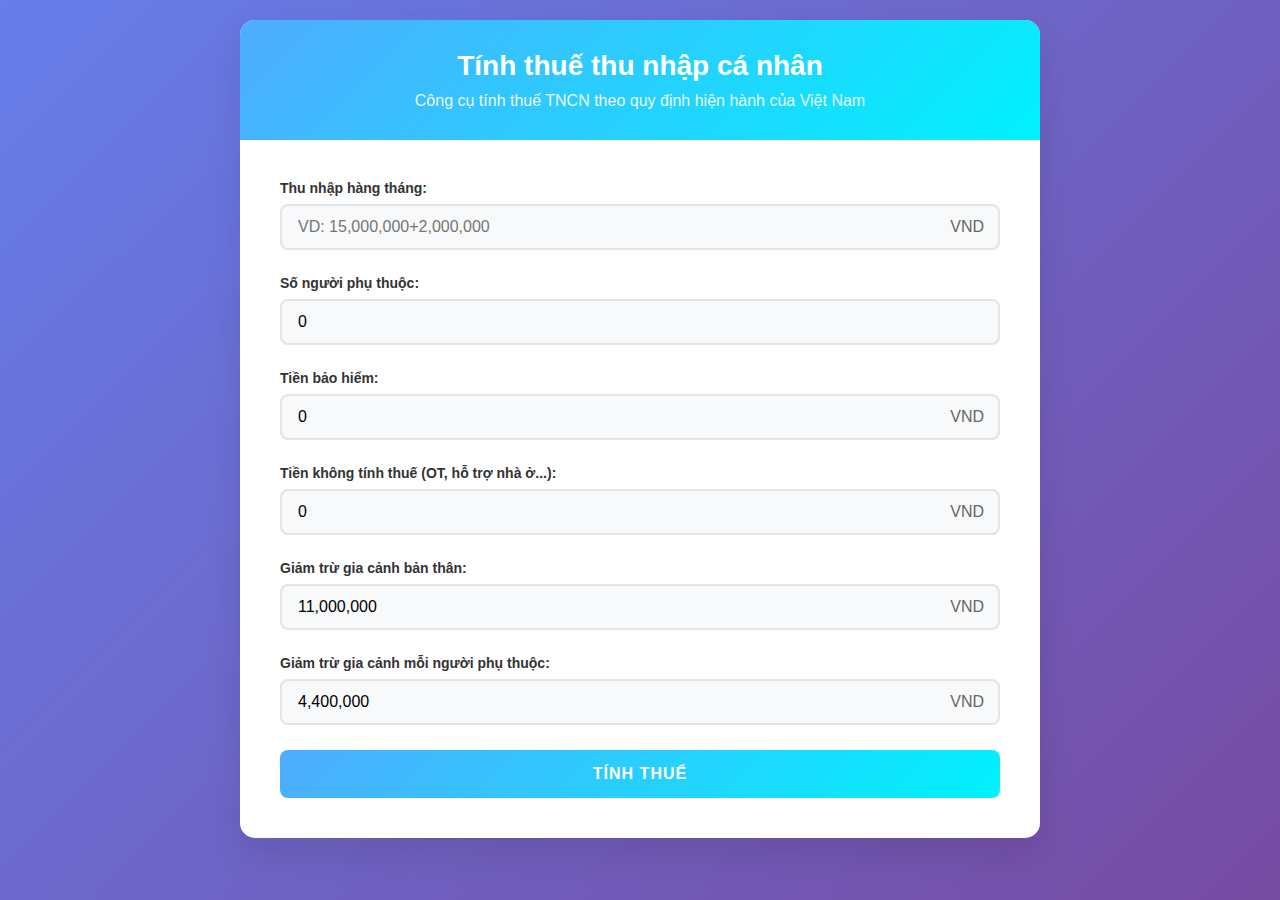
<file: index.html>
<!DOCTYPE html>
<html lang="vi">
<head>
    <meta charset="UTF-8">
    <meta name="viewport" content="width=device-width, initial-scale=1.0">
    <title>Tính thuế TNCN Việt Nam</title>
    <link rel="stylesheet" href="styles.css">
</head>
<body>
    <div class="container">
        <div class="header">
            <h2>Tính thuế thu nhập cá nhân</h2>
            <p>Công cụ tính thuế TNCN theo quy định hiện hành của Việt Nam</p>
        </div>
        
        <div class="form-container">
            <form id="taxForm" onsubmit="return false;">
                <div class="form-group">
                    <label for="thuNhap">Thu nhập hàng tháng:</label>
                    <div class="input-group">
                        <input type="text" id="thuNhap" placeholder="VD: 15,000,000+2,000,000" oninput="formatNumberInput(this)">
                    </div>
                </div>
                
                <div class="form-group">
                    <label for="phuThuoc">Số người phụ thuộc:</label>
                    <input type="text" id="phuThuoc" value="0" oninput="formatNumberInput(this)">
                </div>
                
                <div class="form-group">
                    <label for="baoHiem">Tiền bảo hiểm:</label>
                    <div class="input-group">
                        <input type="text" id="baoHiem" value="0" oninput="formatNumberInput(this)">
                    </div>
                </div>
                
                <div class="form-group">
                    <label for="khongTinhThue">Tiền không tính thuế (OT, hỗ trợ nhà ở...):</label>
                    <div class="input-group">
                        <input type="text" id="khongTinhThue" value="0" oninput="formatNumberInput(this)">
                    </div>
                </div>
                
                <div class="form-group">
                    <label for="giamTruBanThan">Giảm trừ gia cảnh bản thân:</label>
                    <div class="input-group">
                        <input type="text" id="giamTruBanThan" value="11,000,000" oninput="formatNumberInput(this)">
                    </div>
                </div>
                
                <div class="form-group">
                    <label for="giamTruPhuThuoc">Giảm trừ gia cảnh mỗi người phụ thuộc:</label>
                    <div class="input-group">
                        <input type="text" id="giamTruPhuThuoc" value="4,400,000" oninput="formatNumberInput(this)">
                    </div>
                </div>
                
                <button type="button" class="btn-calculate" onclick="tinhThue()">Tính thuế</button>
            </form>
            
            <div class="result" id="result" style="display: none;"></div>
        </div>
    </div>

    <script src="script.js"></script>
</body>
</html>
</file>
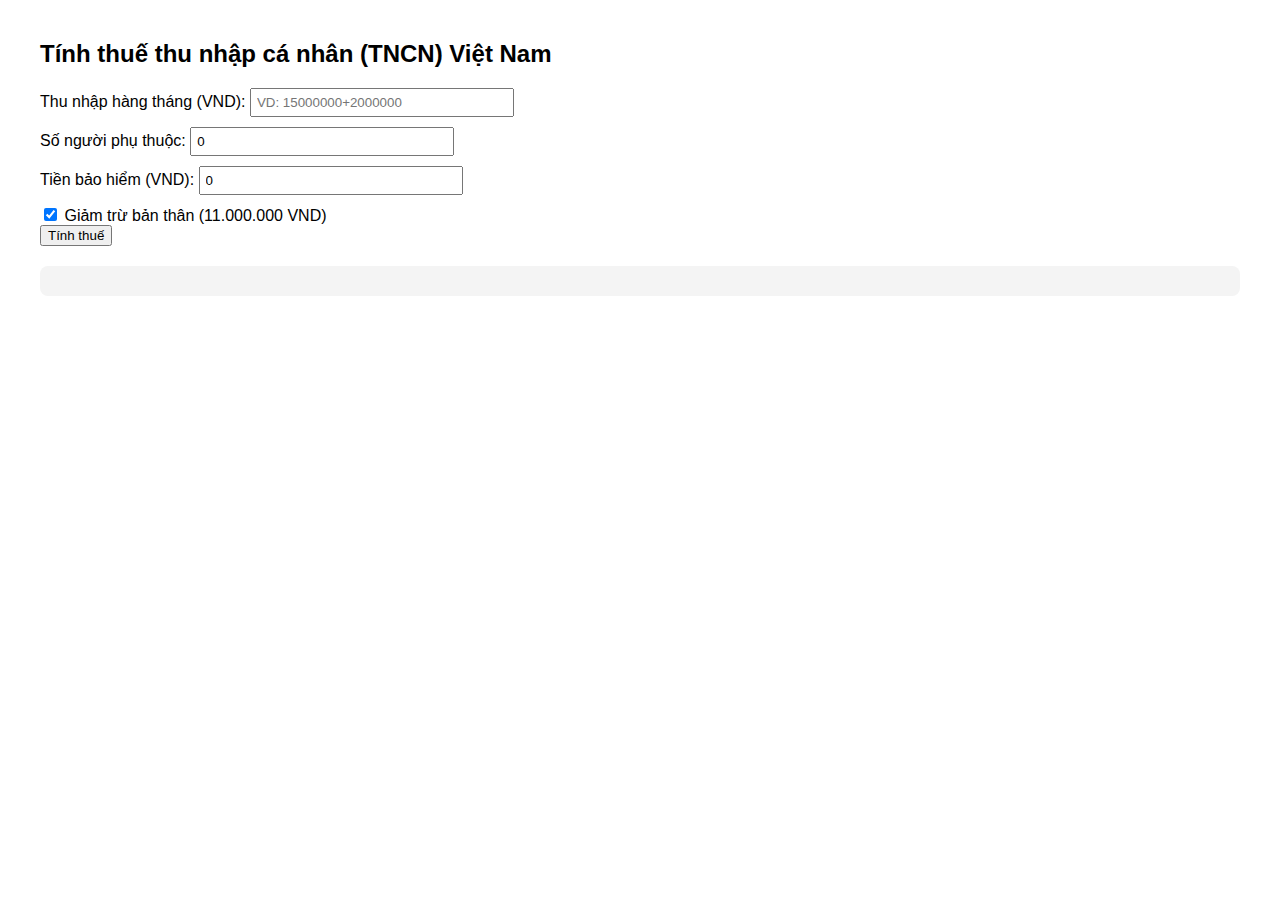
<file: Index.html>
<!DOCTYPE html>
<html lang="vi">
<head>
    <meta charset="UTF-8">
    <title>Tính thuế TNCN Việt Nam</title>
    <style>
        body { font-family: Arial, sans-serif; margin: 40px; }
        label { display: block; margin-top: 10px; }
        input[type="text"], input[type="number"] { width: 250px; padding: 5px; }
        .result { margin-top: 20px; background: #f4f4f4; padding: 15px; border-radius: 8px; }
        .bac { margin-left: 20px; }
    </style>
</head>
<body>
    <h2>Tính thuế thu nhập cá nhân (TNCN) Việt Nam</h2>
    <form id="taxForm" onsubmit="return false;">
        <label>Thu nhập hàng tháng (VND):
            <input type="text" id="thuNhap" placeholder="VD: 15000000+2000000">
        </label>
        <label>Số người phụ thuộc:
            <input type="text" id="phuThuoc" value="0">
        </label>
        <label>Tiền bảo hiểm (VND):
            <input type="text" id="baoHiem" value="0">
        </label>
        <label>
            <input type="checkbox" id="giamTruBanThan" checked>
            Giảm trừ bản thân (11.000.000 VND)
        </label>
        <button onclick="tinhThue()">Tính thuế</button>
    </form>
    <div class="result" id="result"></div>

    <script>
    function safeEval(expr) {
        // Chỉ cho phép số, toán tử cơ bản, dấu ngoặc, khoảng trắng
        if (/^[\d+\-*/().\s]+$/.test(expr)) {
            try {
                // eslint-disable-next-line no-eval
                return eval(expr);
            } catch {
                throw "Biểu thức không hợp lệ!";
            }
        }
        throw "Biểu thức không hợp lệ!";
    }

    function tinhThueTNCN(thuNhap, giamTruBanThan, soNguoiPhuThuoc, baoHiem) {
        const giamTruBanThanVal = giamTruBanThan ? 11000000 : 0;
        const giamTruPhuThuoc = soNguoiPhuThuoc * 4400000;
        const giamTruBaoHiem = baoHiem;

        const thuNhapChiuThue = thuNhap - giamTruBanThanVal - giamTruPhuThuoc - giamTruBaoHiem;
        if (thuNhapChiuThue <= 0) {
            return {
                tongThue: 0,
                chiTietBac: [],
                soThuePhaiNop: 0,
                thuNhapConLai: thuNhap
            };
        }

        const bacThue = [
            [5000000, 0.05],
            [10000000, 0.10],
            [18000000, 0.15],
            [32000000, 0.20],
            [52000000, 0.25],
            [80000000, 0.30],
            [Infinity, 0.35]
        ];

        let thue = 0;
        let thuNhapConLai = thuNhapChiuThue;
        let mucDuoi = 0;
        let chiTietBac = [];

        for (let i = 0; i < bacThue.length; i++) {
            const [mucTren, tyLe] = bacThue[i];
            if (thuNhapConLai > 0) {
                const mucTinhThue = Math.min(thuNhapConLai, mucTren - mucDuoi);
                const thueBac = mucTinhThue * tyLe;
                chiTietBac.push({
                    mucDuoi: mucDuoi + 1,
                    mucTren: mucTren,
                    tyLe: tyLe,
                    thuNhapBac: mucTinhThue,
                    thueBac: Math.round(thueBac)
                });
                thue += thueBac;
                thuNhapConLai -= mucTinhThue;
                mucDuoi = mucTren;
            } else {
                break;
            }
        }

        const soThuePhaiNop = Math.round(thue);
        const thuNhapConLaiSauThue = thuNhap - soThuePhaiNop;

        return {
            tongThue: soThuePhaiNop,
            chiTietBac: chiTietBac,
            soThuePhaiNop: soThuePhaiNop,
            thuNhapConLai: thuNhapConLaiSauThue
        };
    }

    function formatVND(num) {
        return num.toLocaleString('vi-VN');
    }

    function tinhThue() {
        const resultDiv = document.getElementById('result');
        try {
            const thuNhap = safeEval(document.getElementById('thuNhap').value);
            const baoHiem = safeEval(document.getElementById('baoHiem').value);
            const soPhuThuoc = safeEval(document.getElementById('phuThuoc').value);
            const giamTruBanThan = document.getElementById('giamTruBanThan').checked;

            const ketQua = tinhThueTNCN(
                thuNhap,
                giamTruBanThan,
                Number(soPhuThuoc),
                baoHiem
            );

            let msg = `<b>Tổng số thuế theo lũy tiến:</b> ${formatVND(ketQua.tongThue)} VND<br>`;
            msg += `<b>Thuế thành phần theo từng bậc:</b><br>`;
            ketQua.chiTietBac.forEach((bac, idx) => {
                msg += `<div class="bac">Bậc ${idx + 1}: ${formatVND(bac.mucDuoi)} - ${formatVND(bac.mucTren)} VND, `
                    + `Thu nhập tính thuế: ${formatVND(bac.thuNhapBac)} VND, `
                    + `Thuế: ${formatVND(bac.thueBac)} VND</div>`;
            });
            msg += `<b>Số thuế phải nộp:</b> ${formatVND(ketQua.soThuePhaiNop)} VND<br>`;
            msg += `<b>Số tiền còn lại sau thuế:</b> ${formatVND(ketQua.thuNhapConLai)} VND`;
            resultDiv.innerHTML = msg;
        } catch (e) {
            resultDiv.innerHTML = `<span style="color:red;">Lỗi: Vui lòng nhập đúng định dạng số hoặc phép tính!</span>`;
        }
    }
    </script>
</body>
</html>
</file>
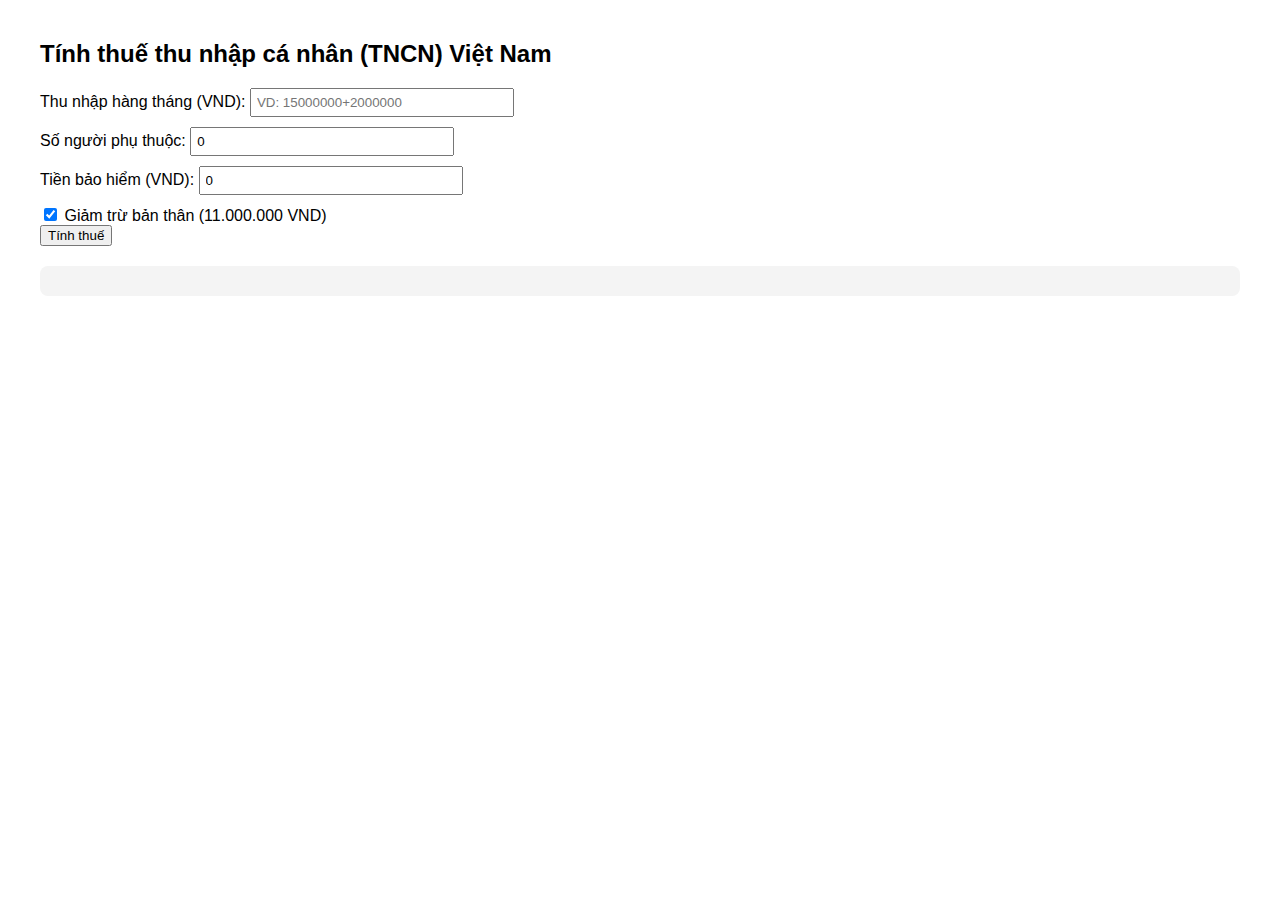
<file: ThueTNCN.html>
<!DOCTYPE html>
<html lang="vi">
<head>
    <meta charset="UTF-8">
    <title>Tính thuế TNCN Việt Nam</title>
    <style>
        body { font-family: Arial, sans-serif; margin: 40px; }
        label { display: block; margin-top: 10px; }
        input[type="text"], input[type="number"] { width: 250px; padding: 5px; }
        .result { margin-top: 20px; background: #f4f4f4; padding: 15px; border-radius: 8px; }
        .bac { margin-left: 20px; }
    </style>
</head>
<body>
    <h2>Tính thuế thu nhập cá nhân (TNCN) Việt Nam</h2>
    <form id="taxForm" onsubmit="return false;">
        <label>Thu nhập hàng tháng (VND):
            <input type="text" id="thuNhap" placeholder="VD: 15000000+2000000">
        </label>
        <label>Số người phụ thuộc:
            <input type="text" id="phuThuoc" value="0">
        </label>
        <label>Tiền bảo hiểm (VND):
            <input type="text" id="baoHiem" value="0">
        </label>
        <label>
            <input type="checkbox" id="giamTruBanThan" checked>
            Giảm trừ bản thân (11.000.000 VND)
        </label>
        <button onclick="tinhThue()">Tính thuế</button>
    </form>
    <div class="result" id="result"></div>

    <script>
    function safeEval(expr) {
        // Chỉ cho phép số, toán tử cơ bản, dấu ngoặc, khoảng trắng
        if (/^[\d+\-*/().\s]+$/.test(expr)) {
            try {
                // eslint-disable-next-line no-eval
                return eval(expr);
            } catch {
                throw "Biểu thức không hợp lệ!";
            }
        }
        throw "Biểu thức không hợp lệ!";
    }

    function tinhThueTNCN(thuNhap, giamTruBanThan, soNguoiPhuThuoc, baoHiem) {
        const giamTruBanThanVal = giamTruBanThan ? 11000000 : 0;
        const giamTruPhuThuoc = soNguoiPhuThuoc * 4400000;
        const giamTruBaoHiem = baoHiem;

        const thuNhapChiuThue = thuNhap - giamTruBanThanVal - giamTruPhuThuoc - giamTruBaoHiem;
        if (thuNhapChiuThue <= 0) {
            return {
                tongThue: 0,
                chiTietBac: [],
                soThuePhaiNop: 0,
                thuNhapConLai: thuNhap
            };
        }

        const bacThue = [
            [5000000, 0.05],
            [10000000, 0.10],
            [18000000, 0.15],
            [32000000, 0.20],
            [52000000, 0.25],
            [80000000, 0.30],
            [Infinity, 0.35]
        ];

        let thue = 0;
        let thuNhapConLai = thuNhapChiuThue;
        let mucDuoi = 0;
        let chiTietBac = [];

        for (let i = 0; i < bacThue.length; i++) {
            const [mucTren, tyLe] = bacThue[i];
            if (thuNhapConLai > 0) {
                const mucTinhThue = Math.min(thuNhapConLai, mucTren - mucDuoi);
                const thueBac = mucTinhThue * tyLe;
                chiTietBac.push({
                    mucDuoi: mucDuoi + 1,
                    mucTren: mucTren,
                    tyLe: tyLe,
                    thuNhapBac: mucTinhThue,
                    thueBac: Math.round(thueBac)
                });
                thue += thueBac;
                thuNhapConLai -= mucTinhThue;
                mucDuoi = mucTren;
            } else {
                break;
            }
        }

        const soThuePhaiNop = Math.round(thue);
        const thuNhapConLaiSauThue = thuNhap - soThuePhaiNop;

        return {
            tongThue: soThuePhaiNop,
            chiTietBac: chiTietBac,
            soThuePhaiNop: soThuePhaiNop,
            thuNhapConLai: thuNhapConLaiSauThue
        };
    }

    function formatVND(num) {
        return num.toLocaleString('vi-VN');
    }

    function tinhThue() {
        const resultDiv = document.getElementById('result');
        try {
            const thuNhap = safeEval(document.getElementById('thuNhap').value);
            const baoHiem = safeEval(document.getElementById('baoHiem').value);
            const soPhuThuoc = safeEval(document.getElementById('phuThuoc').value);
            const giamTruBanThan = document.getElementById('giamTruBanThan').checked;

            const ketQua = tinhThueTNCN(
                thuNhap,
                giamTruBanThan,
                Number(soPhuThuoc),
                baoHiem
            );

            let msg = `<b>Tổng số thuế theo lũy tiến:</b> ${formatVND(ketQua.tongThue)} VND<br>`;
            msg += `<b>Thuế thành phần theo từng bậc:</b><br>`;
            ketQua.chiTietBac.forEach((bac, idx) => {
                msg += `<div class="bac">Bậc ${idx + 1}: ${formatVND(bac.mucDuoi)} - ${formatVND(bac.mucTren)} VND, `
                    + `Thu nhập tính thuế: ${formatVND(bac.thuNhapBac)} VND, `
                    + `Thuế: ${formatVND(bac.thueBac)} VND</div>`;
            });
            msg += `<b>Số thuế phải nộp:</b> ${formatVND(ketQua.soThuePhaiNop)} VND<br>`;
            msg += `<b>Số tiền còn lại sau thuế:</b> ${formatVND(ketQua.thuNhapConLai)} VND`;
            resultDiv.innerHTML = msg;
        } catch (e) {
            resultDiv.innerHTML = `<span style="color:red;">Lỗi: Vui lòng nhập đúng định dạng số hoặc phép tính!</span>`;
        }
    }
    </script>
</body>
</html>
</file>
<file: styles.css>
* {
    box-sizing: border-box;
    margin: 0;
    padding: 0;
}

body { 
    font-family: 'Segoe UI', Tahoma, Geneva, Verdana, sans-serif; 
    background: linear-gradient(135deg, #667eea 0%, #764ba2 100%); 
    min-height: 100vh;
    padding: 20px;
}

.container {
    max-width: 800px;
    margin: 0 auto;
    background: white;
    border-radius: 15px;
    box-shadow: 0 15px 35px rgba(0, 0, 0, 0.1);
    overflow: hidden;
}

.header {
    background: linear-gradient(135deg, #4facfe 0%, #00f2fe 100%);
    color: white;
    padding: 30px;
    text-align: center;
}

.header h2 {
    font-size: 28px;
    font-weight: 600;
    margin-bottom: 10px;
}

.header p {
    font-size: 16px;
    opacity: 0.9;
}

.form-container {
    padding: 40px;
}

.form-group {
    margin-bottom: 25px;
}

.form-group label {
    display: block;
    font-weight: 600;
    color: #333;
    margin-bottom: 8px;
    font-size: 14px;
}

.form-group input[type="text"], 
.form-group input[type="number"] {
    width: 100%;
    padding: 12px 16px;
    border: 2px solid #e1e5e9;
    border-radius: 8px;
    font-size: 16px;
    transition: all 0.3s ease;
    background: #f8f9fa;
}

.form-group input[type="text"]:focus, 
.form-group input[type="number"]:focus {
    outline: none;
    border-color: #4facfe;
    background: white;
    box-shadow: 0 0 0 3px rgba(79, 172, 254, 0.1);
}

.checkbox-group {
    display: flex;
    align-items: center;
    margin-bottom: 25px;
}

.checkbox-group input[type="checkbox"] {
    width: 20px;
    height: 20px;
    margin-right: 10px;
    accent-color: #4facfe;
}

.checkbox-group label {
    font-weight: 500;
    color: #333;
    cursor: pointer;
    margin-bottom: 0;
}

.btn-calculate {
    background: linear-gradient(135deg, #4facfe 0%, #00f2fe 100%);
    color: white;
    border: none;
    padding: 15px 30px;
    font-size: 16px;
    font-weight: 600;
    border-radius: 8px;
    cursor: pointer;
    transition: all 0.3s ease;
    width: 100%;
    text-transform: uppercase;
    letter-spacing: 1px;
}

.btn-calculate:hover {
    transform: translateY(-2px);
    box-shadow: 0 10px 25px rgba(79, 172, 254, 0.3);
}

.btn-calculate:active {
    transform: translateY(0);
}

.result { 
    margin-top: 30px; 
    background: linear-gradient(135deg, #f093fb 0%, #f5576c 100%);
    color: white;
    padding: 25px; 
    border-radius: 12px;
    box-shadow: 0 8px 25px rgba(240, 147, 251, 0.3);
}

.result b {
    font-weight: 600;
}

.bac { 
    margin-left: 20px; 
    margin-top: 8px;
    padding: 8px 12px;
    background: rgba(255, 255, 255, 0.1);
    border-radius: 6px;
    border-left: 3px solid rgba(255, 255, 255, 0.3);
}

.input-group {
    position: relative;
}

.input-group::after {
    content: 'VND';
    position: absolute;
    right: 16px;
    top: 50%;
    transform: translateY(-50%);
    color: #666;
    font-weight: 500;
    pointer-events: none;
}

.input-group input {
    padding-right: 50px;
}

@media (max-width: 768px) {
    .container {
        margin: 10px;
        border-radius: 10px;
    }
    
    .header {
        padding: 20px;
    }
    
    .header h2 {
        font-size: 24px;
    }
    
    .form-container {
        padding: 20px;
    }
}

.error {
    color: #ff4757;
    background: #ffe1e6;
    padding: 15px;
    border-radius: 8px;
    border-left: 4px solid #ff4757;
}
</file>
